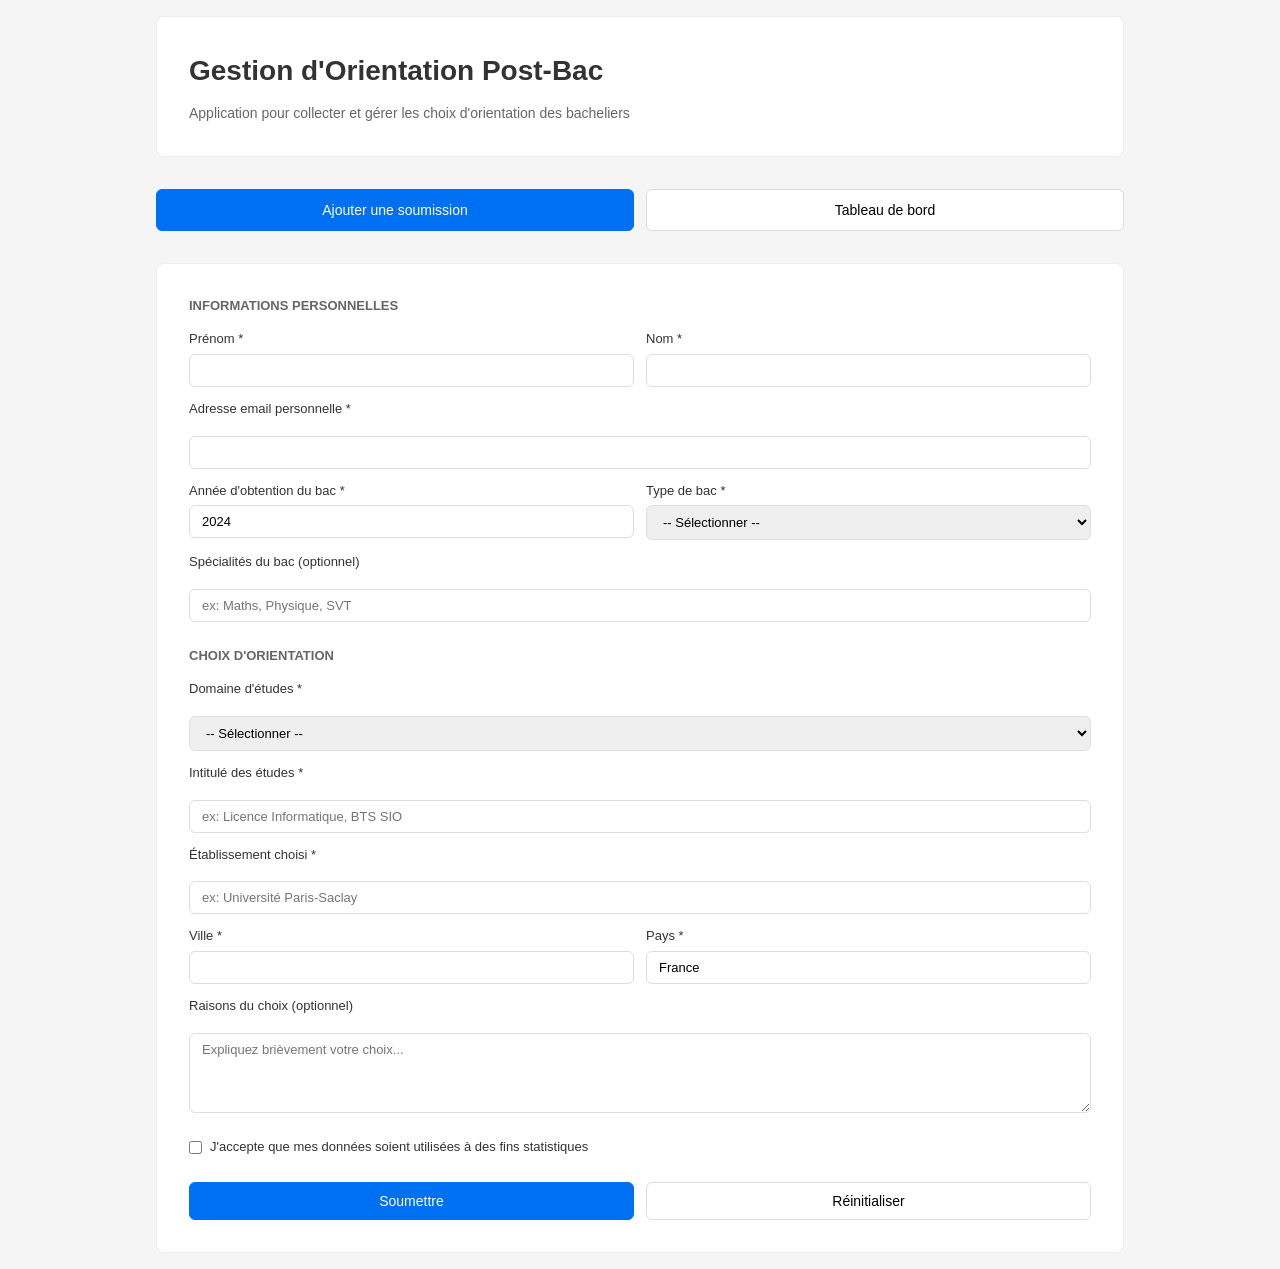
<file: index.html>
<!DOCTYPE html>
<html lang="fr">
<head>
  <meta charset="UTF-8">
  <meta name="viewport" content="width=device-width, initial-scale=1.0">
  <title>Gestion d'Orientation Post-Bac</title>
  <style>
    * { margin: 0; padding: 0; box-sizing: border-box; }
    body { 
      font-family: -apple-system, BlinkMacSystemFont, 'Segoe UI', sans-serif;
      background: #f5f5f5;
      color: #333;
      line-height: 1.6;
    }
    .container { max-width: 1000px; margin: 0 auto; padding: 1rem; }
    .header { 
      background: white; 
      padding: 2rem; 
      border-radius: 8px;
      border: 1px solid #eee;
      margin-bottom: 2rem;
    }
    .header h1 { font-size: 28px; margin-bottom: 0.5rem; }
    .header p { color: #666; font-size: 14px; }
    
    .tabs {
      display: flex;
      gap: 12px;
      margin-bottom: 2rem;
    }
    .tab-btn {
      flex: 1;
      padding: 12px;
      border: 1px solid #ddd;
      background: white;
      border-radius: 6px;
      cursor: pointer;
      font-size: 14px;
      font-weight: 500;
      transition: all 0.2s;
    }
    .tab-btn.active {
      background: #0070f3;
      color: white;
      border-color: #0070f3;
    }
    .tab-btn:hover { border-color: #0070f3; }
    
    .content {
      background: white;
      padding: 2rem;
      border-radius: 8px;
      border: 1px solid #eee;
      display: none;
    }
    .content.active { display: block; }
    
    .form-section {
      margin-bottom: 1.5rem;
    }
    .form-section-title {
      font-size: 13px;
      font-weight: 600;
      color: #666;
      margin-bottom: 12px;
      text-transform: uppercase;
    }
    
    .form-row {
      display: grid;
      grid-template-columns: 1fr 1fr;
      gap: 12px;
      margin-bottom: 12px;
    }
    .form-row.full { grid-template-columns: 1fr; }
    
    label {
      display: block;
      font-size: 13px;
      font-weight: 500;
      margin-bottom: 4px;
      color: #333;
    }
    input, select, textarea {
      width: 100%;
      padding: 8px 12px;
      border: 1px solid #ddd;
      border-radius: 6px;
      font-size: 13px;
      font-family: inherit;
    }
    input:focus, select:focus, textarea:focus {
      outline: none;
      border-color: #0070f3;
      box-shadow: 0 0 0 2px rgba(0, 112, 243, 0.1);
    }
    textarea { resize: vertical; min-height: 80px; }
    
    .checkbox-group {
      display: flex;
      align-items: center;
      gap: 8px;
      font-size: 13px;
    }
    .checkbox-group input {
      width: auto;
      cursor: pointer;
    }
    
    .button-group {
      display: flex;
      gap: 12px;
      margin-top: 1.5rem;
    }
    button {
      flex: 1;
      padding: 10px;
      border: 1px solid #ddd;
      background: white;
      border-radius: 6px;
      cursor: pointer;
      font-size: 14px;
      font-weight: 500;
      transition: all 0.2s;
    }
    button.primary {
      background: #0070f3;
      color: white;
      border-color: #0070f3;
    }
    button:hover { border-color: #0070f3; }
    button.primary:hover { background: #0051cc; }
    
    .success-message {
      background: #d4edda;
      color: #155724;
      padding: 12px;
      border-radius: 6px;
      margin-bottom: 1rem;
      font-size: 14px;
      display: none;
    }
    
    .stats {
      display: grid;
      grid-template-columns: repeat(auto-fit, minmax(150px, 1fr));
      gap: 12px;
      margin-bottom: 1.5rem;
    }
    .stat-card {
      background: #f9f9f9;
      padding: 1rem;
      border-radius: 6px;
      border: 1px solid #eee;
    }
    .stat-label { font-size: 12px; color: #666; margin-bottom: 4px; }
    .stat-value { font-size: 24px; font-weight: 600; color: #0070f3; }
    
    .table-container {
      overflow-x: auto;
    }
    table {
      width: 100%;
      border-collapse: collapse;
      font-size: 13px;
    }
    th {
      background: #f5f5f5;
      padding: 10px;
      text-align: left;
      font-weight: 600;
      border-bottom: 2px solid #ddd;
    }
    td {
      padding: 10px;
      border-bottom: 1px solid #eee;
    }
    tr:hover { background: #f9f9f9; }
    
    .btn-delete {
      background: #ff4444;
      color: white;
      border-color: #ff4444;
      padding: 6px 12px;
      font-size: 12px;
    }
    .btn-delete:hover { background: #cc0000; }
    
    .toolbar {
      display: flex;
      justify-content: space-between;
      align-items: center;
      margin-bottom: 1.5rem;
      gap: 12px;
    }
    .toolbar h2 { font-size: 18px; margin: 0; }
    
    @media (max-width: 768px) {
      .form-row { grid-template-columns: 1fr; }
      .stats { grid-template-columns: 1fr; }
      .button-group { flex-direction: column; }
    }
  </style>
</head>
<body>
  <div class="container">
    <div class="header">
      <h1>Gestion d'Orientation Post-Bac</h1>
      <p>Application pour collecter et gérer les choix d'orientation des bacheliers</p>
    </div>

    <div class="tabs">
      <button class="tab-btn active" data-tab="form">Ajouter une soumission</button>
      <button class="tab-btn" data-tab="dashboard">Tableau de bord</button>
    </div>

    <!-- FORMULAIRE -->
    <div id="form" class="content active">
      <div class="success-message" id="successMessage">✓ Formulaire soumis avec succès !</div>

      <form id="orientationForm">
        <div class="form-section">
          <div class="form-section-title">Informations personnelles</div>
          
          <div class="form-row">
            <div>
              <label>Prénom *</label>
              <input type="text" name="prenom" required>
            </div>
            <div>
              <label>Nom *</label>
              <input type="text" name="nom" required>
            </div>
          </div>

          <div class="form-row full">
            <label>Adresse email personnelle *</label>
            <input type="email" name="email" required>
          </div>

          <div class="form-row">
            <div>
              <label>Année d'obtention du bac *</label>
              <input type="number" name="annee_bac" min="2020" max="2030" value="2024" required>
            </div>
            <div>
              <label>Type de bac *</label>
              <select name="type_bac" required>
                <option value="">-- Sélectionner --</option>
                <option value="general">Bac général</option>
                <option value="technologique">Bac technologique</option>
                <option value="professionnel">Bac professionnel</option>
              </select>
            </div>
          </div>

          <div class="form-row full">
            <label>Spécialités du bac (optionnel)</label>
            <input type="text" name="specialites" placeholder="ex: Maths, Physique, SVT">
          </div>
        </div>

        <div class="form-section">
          <div class="form-section-title">Choix d'orientation</div>

          <div class="form-row full">
            <label>Domaine d'études *</label>
            <select name="domaine" required>
              <option value="">-- Sélectionner --</option>
              <option value="sante">Santé</option>
              <option value="sciences">Sciences</option>
              <option value="ingenierie">Ingénierie</option>
              <option value="informatique">Informatique / IT</option>
              <option value="economie">Économie / Gestion</option>
              <option value="droit">Droit</option>
              <option value="lettres">Lettres / Humanités</option>
              <option value="arts">Arts / Design</option>
              <option value="tourisme">Tourisme / Hôtellerie</option>
              <option value="autre">Autre</option>
            </select>
          </div>

          <div class="form-row full">
            <label>Intitulé des études *</label>
            <input type="text" name="intitule" placeholder="ex: Licence Informatique, BTS SIO" required>
          </div>

          <div class="form-row full">
            <label>Établissement choisi *</label>
            <input type="text" name="etablissement" placeholder="ex: Université Paris-Saclay" required>
          </div>

          <div class="form-row">
            <div>
              <label>Ville *</label>
              <input type="text" name="ville" required>
            </div>
            <div>
              <label>Pays *</label>
              <input type="text" name="pays" value="France" required>
            </div>
          </div>

          <div class="form-row full">
            <label>Raisons du choix (optionnel)</label>
            <textarea name="raisons" placeholder="Expliquez brièvement votre choix..."></textarea>
          </div>
        </div>

        <div class="form-section">
          <div class="checkbox-group">
            <input type="checkbox" id="confirmation" name="confirmation" required>
            <label for="confirmation" style="margin: 0;">J'accepte que mes données soient utilisées à des fins statistiques</label>
          </div>
        </div>

        <div class="button-group">
          <button type="submit" class="primary">Soumettre</button>
          <button type="reset">Réinitialiser</button>
        </div>
      </form>
    </div>

    <!-- TABLEAU DE BORD -->
    <div id="dashboard" class="content">
      <div class="toolbar">
        <h2>Soumissions</h2>
        <button id="exportBtn" class="primary">Exporter en CSV/Excel</button>
      </div>

      <div class="stats">
        <div class="stat-card">
          <div class="stat-label">Total de soumissions</div>
          <div class="stat-value" id="totalCount">0</div>
        </div>
        <div class="stat-card">
          <div class="stat-label">Domaines différents</div>
          <div class="stat-value" id="domainsCount">0</div>
        </div>
      </div>

      <div class="table-container">
        <table id="dataTable">
          <thead>
            <tr>
              <th>Date</th>
              <th>Prénom</th>
              <th>Nom</th>
              <th>Email</th>
              <th>Domaine</th>
              <th>Établissement</th>
              <th>Ville</th>
              <th>Action</th>
            </tr>
          </thead>
          <tbody id="tableBody">
            <tr><td colspan="8" style="text-align: center; color: #999;">Aucune donnée pour le moment</td></tr>
          </tbody>
        </table>
      </div>
    </div>
  </div>

  <script>
    const STORAGE_KEY = 'orientation_submissions';

    class OrientationApp {
      constructor() {
        this.submissions = this.loadSubmissions();
        this.setupEventListeners();
      }

      loadSubmissions() {
        const data = localStorage.getItem(STORAGE_KEY);
        return data ? JSON.parse(data) : [];
      }

      saveSubmissions() {
        localStorage.setItem(STORAGE_KEY, JSON.stringify(this.submissions));
      }

      setupEventListeners() {
        // Onglets
        document.querySelectorAll('.tab-btn').forEach(btn => {
          btn.addEventListener('click', (e) => this.switchTab(e.target.dataset.tab));
        });

        // Formulaire
        document.getElementById('orientationForm').addEventListener('submit', (e) => this.handleSubmit(e));

        // Export
        document.getElementById('exportBtn').addEventListener('click', () => this.exportCSV());
      }

      switchTab(tabName) {
        document.querySelectorAll('.content').forEach(c => c.classList.remove('active'));
        document.querySelectorAll('.tab-btn').forEach(b => b.classList.remove('active'));
        
        document.getElementById(tabName).classList.add('active');
        event.target.classList.add('active');

        if (tabName === 'dashboard') {
          this.updateDashboard();
        }
      }

      handleSubmit(e) {
        e.preventDefault();
        
        const formData = new FormData(e.target);
        const data = {
          id: Date.now(),
          date: new Date().toLocaleDateString('fr-FR'),
          ...Object.fromEntries(formData)
        };

        this.submissions.push(data);
        this.saveSubmissions();

        const successMsg = document.getElementById('successMessage');
        successMsg.style.display = 'block';
        setTimeout(() => {
          successMsg.style.display = 'none';
        }, 3000);

        e.target.reset();
      }

      updateDashboard() {
        const tbody = document.getElementById('tableBody');
        
        if (this.submissions.length === 0) {
          tbody.innerHTML = '<tr><td colspan="8" style="text-align: center; color: #999;">Aucune donnée pour le moment</td></tr>';
          document.getElementById('totalCount').textContent = '0';
          document.getElementById('domainsCount').textContent = '0';
          return;
        }

        tbody.innerHTML = this.submissions.map(s => `
          <tr>
            <td>${s.date}</td>
            <td>${s.prenom}</td>
            <td>${s.nom}</td>
            <td>${s.email}</td>
            <td>${s.domaine}</td>
            <td>${s.etablissement}</td>
            <td>${s.ville}</td>
            <td>
              <button class="btn-delete" onclick="app.deleteSubmission(${s.id})">Supprimer</button>
            </td>
          </tr>
        `).join('');

        const domains = new Set(this.submissions.map(s => s.domaine));
        document.getElementById('totalCount').textContent = this.submissions.length;
        document.getElementById('domainsCount').textContent = domains.size;
      }

      deleteSubmission(id) {
        if (!confirm('Confirmer la suppression ?')) return;
        this.submissions = this.submissions.filter(s => s.id !== id);
        this.saveSubmissions();
        this.updateDashboard();
      }

      exportCSV() {
        if (this.submissions.length === 0) {
          alert('Aucune donnée à exporter');
          return;
        }

        const headers = ['Date', 'Prénom', 'Nom', 'Email', 'Année Bac', 'Type Bac', 'Spécialités', 
                        'Domaine', 'Intitulé', 'Établissement', 'Ville', 'Pays', 'Raisons'];
        
        let csv = headers.join(',') + '\n';
        
        this.submissions.forEach(s => {
          const row = [
            s.date, s.prenom, s.nom, s.email, s.annee_bac, s.type_bac, s.specialites,
            s.domaine, s.intitule, s.etablissement, s.ville, s.pays, s.raisons
          ];
          csv += row.map(cell => `"${String(cell || '').replace(/"/g, '""')}"`).join(',') + '\n';
        });

        const blob = new Blob([csv], { type: 'text/csv;charset=utf-8;' });
        const link = document.createElement('a');
        link.href = URL.createObjectURL(blob);
        link.download = `orientations_${new Date().toISOString().slice(0,10)}.csv`;
        link.click();
      }
    }

    const app = new OrientationApp();
  </script>
</body>
</html>
</file>
